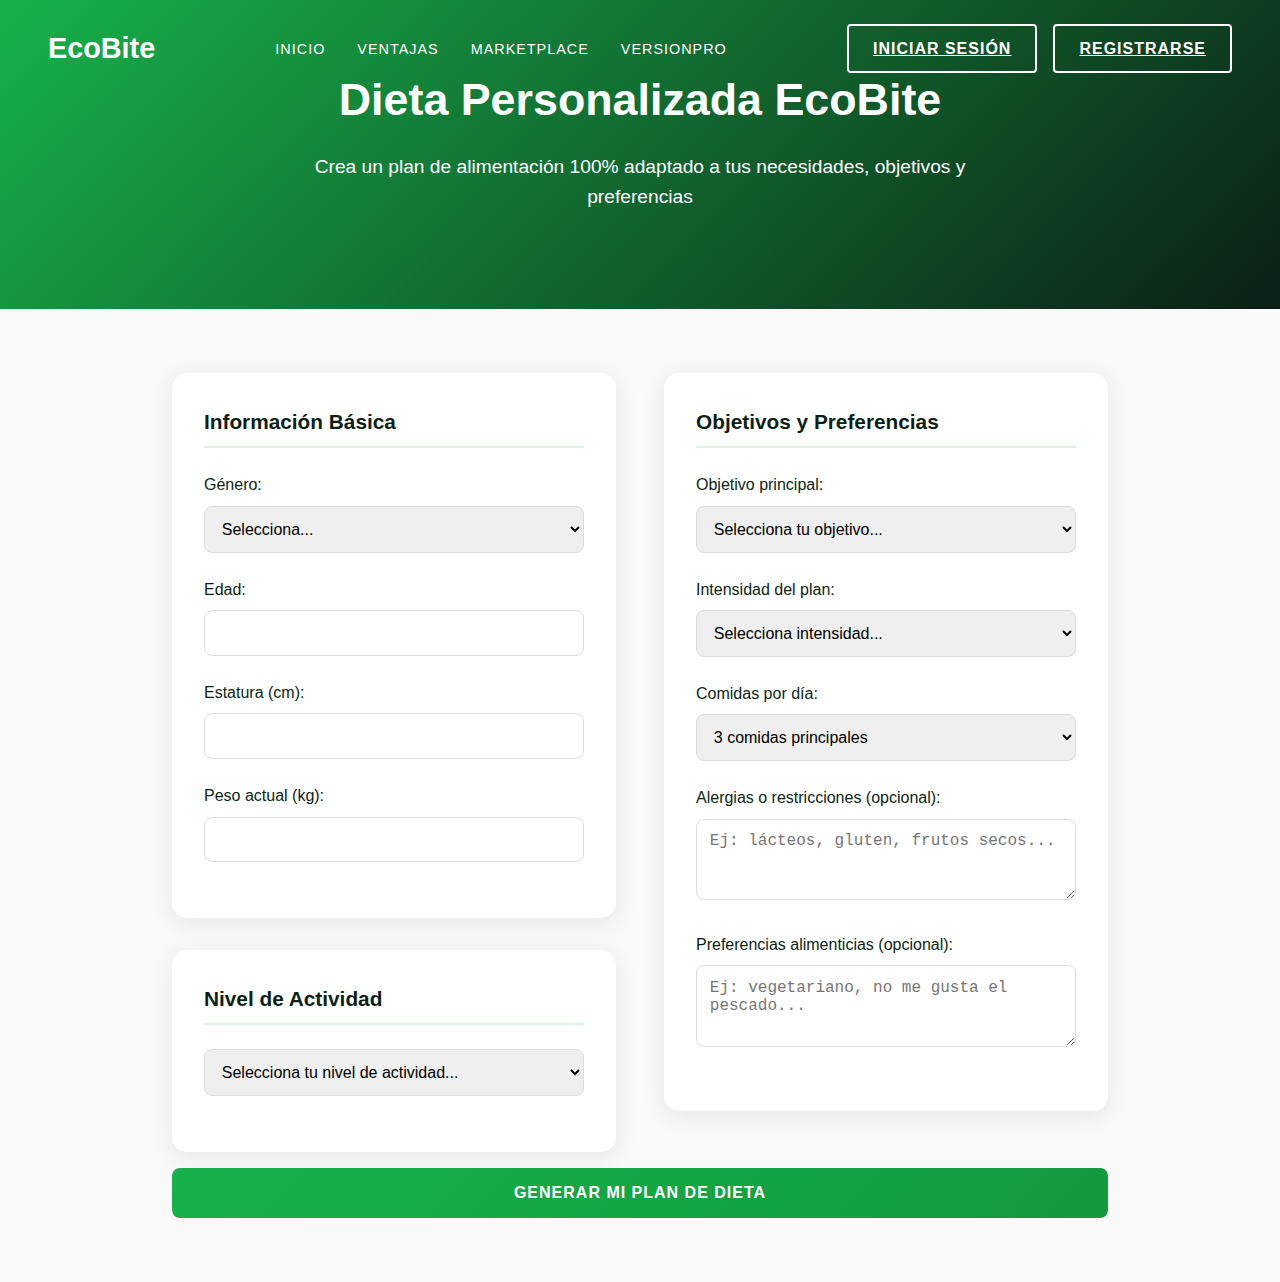
<file: dieta-personalizada.html>
<!DOCTYPE html>
<html lang="es">
<head>
  <meta charset="UTF-8" />
  <meta name="viewport" content="width=device-width, initial-scale=1.0" />
  <title>EcoBite - Simulador de Dieta Personalizada</title>
  <link rel="stylesheet" href="css/style.css" />
  <style>
    /* Estilos específicos para la página de dieta */
    .diet-hero {
      background: linear-gradient(135deg, #17b24b 0%, #0c1f15 100%);
      color: white;
      padding: 4rem 2rem;
      text-align: center;
    }
    
    .diet-hero h1 {
      font-size: 2.8rem;
      margin-bottom: 1rem;
    }
    
    .diet-hero p {
      font-size: 1.2rem;
      max-width: 700px;
      margin: 0 auto 2rem;
    }
    
    .diet-simulation {
      padding: 4rem 2rem;
      max-width: 1000px;
      margin: 0 auto;
    }
    
    .diet-form-container {
      display: flex;
      gap: 3rem;
      flex-wrap: wrap;
      justify-content: center;
    }
    
    .diet-form-section {
      flex: 1;
      min-width: 300px;
    }
    
    .diet-form {
      background: white;
      padding: 2rem;
      border-radius: 15px;
      box-shadow: 0 5px 25px rgba(0,0,0,0.08);
    }
    
    .form-section-title {
      font-size: 1.3rem;
      color: #0c1f15;
      margin-bottom: 1.5rem;
      padding-bottom: 0.5rem;
      border-bottom: 2px solid #e0f0e5;
    }
    
    .diet-form-group {
      margin-bottom: 1.5rem;
    }
    
    .diet-form-group label {
      display: block;
      margin-bottom: 0.5rem;
      font-weight: 500;
      color: #0c1f15;
    }
    
    .diet-form-group input,
    .diet-form-group select,
    .diet-form-group textarea {
      width: 100%;
      padding: 0.8rem;
      border: 1px solid #ddd;
      border-radius: 8px;
      font-size: 1rem;
      transition: all 0.3s;
    }
    
    .diet-form-group input:focus,
    .diet-form-group select:focus {
      border-color: #17b24b;
      outline: none;
      box-shadow: 0 0 0 3px rgba(23,178,75,0.2);
    }
    
    .diet-form-btn {
      background: linear-gradient(135deg, #17b24b 0%, #129a3d 100%);
      color: white;
      border: none;
      padding: 1rem 2rem;
      border-radius: 8px;
      font-size: 1rem;
      font-weight: 600;
      cursor: pointer;
      width: 100%;
      transition: all 0.3s;
      margin-top: 1rem;
      text-transform: uppercase;
      letter-spacing: 1px;
    }
    
    .diet-form-btn:hover {
      transform: translateY(-2px);
      box-shadow: 0 5px 15px rgba(23,178,75,0.3);
    }
    
    .diet-results {
      display: none;
      margin-top: 3rem;
      background: white;
      padding: 2rem;
      border-radius: 15px;
      box-shadow: 0 5px 25px rgba(0,0,0,0.08);
    }
    
    .diet-plan {
      margin-top: 2rem;
    }
    
    .diet-day {
      margin-bottom: 2rem;
      border-bottom: 1px solid #eee;
      padding-bottom: 1.5rem;
    }
    
    .diet-day:last-child {
      border-bottom: none;
    }
    
    .diet-day-title {
      font-size: 1.4rem;
      color: #17b24b;
      margin-bottom: 1rem;
    }
    
    .diet-meal {
      margin-bottom: 1.5rem;
    }
    
    .diet-meal-title {
      font-weight: 600;
      color: #0c1f15;
      margin-bottom: 0.5rem;
    }
    
    .diet-meal-items {
      list-style-type: none;
    }
    
    .diet-meal-items li {
      padding: 0.5rem 0;
      border-bottom: 1px dashed #eee;
    }
    
    .diet-summary {
      background: #f5faf7;
      padding: 1.5rem;
      border-radius: 10px;
      margin-bottom: 2rem;
    }
    
    .diet-summary h3 {
      margin-bottom: 1rem;
      color: #0c1f15;
    }
    
    .diet-summary-grid {
      display: grid;
      grid-template-columns: repeat(auto-fit, minmax(200px, 1fr));
      gap: 1.5rem;
    }
    
    .summary-item {
      text-align: center;
      padding: 1rem;
      background: white;
      border-radius: 8px;
      box-shadow: 0 3px 10px rgba(0,0,0,0.05);
    }
    
    .summary-item-value {
      font-size: 1.8rem;
      font-weight: 700;
      color: #17b24b;
      margin-bottom: 0.3rem;
    }
    
    .summary-item-label {
      font-size: 0.9rem;
      color: #666;
    }
    
    .print-btn {
      background: #0c1f15;
      color: white;
      border: none;
      padding: 0.8rem 2rem;
      border-radius: 8px;
      font-size: 1rem;
      cursor: pointer;
      transition: all 0.3s;
      margin-top: 2rem;
      display: inline-block;
    }
    
    .print-btn:hover {
      background: #1a2e22;
    }
    
    @media (max-width: 768px) {
      .diet-hero h1 {
        font-size: 2rem;
      }
      
      .diet-form-container {
        flex-direction: column;
      }
    }
  </style>
</head>
<body>
  <!-- Header Navigation -->
  <header class="navbar">
    <div class="logo">EcoBite</div>
    <nav>
      <ul>
        <li><a href="index.html">Inicio</a></li>
        <li><a href="index.html#power-health">Ventajas</a></li>
        <li><a href="index.html#collection">MarketPlace</a></li>
        <li><a href="#">VersionPro</a></li>
      </ul>
    </nav>
    <div class="auth-buttons">
      <a href="login.html" class="cta">Iniciar Sesión</a>
      <a href="register.html" class="cta secondary">Registrarse</a>
    </div>
  </header>

  <!-- Hero Section -->
  <section class="diet-hero">
    <h1>Dieta Personalizada EcoBite</h1>
    <p>Crea un plan de alimentación 100% adaptado a tus necesidades, objetivos y preferencias</p>
  </section>

  <!-- Simulation Section -->
  <section class="diet-simulation">
    <div class="diet-form-container">
      <div class="diet-form-section">
        <div class="diet-form">
          <h3 class="form-section-title">Información Básica</h3>
          <div class="diet-form-group">
            <label for="diet-gender">Género:</label>
            <select id="diet-gender" required>
              <option value="">Selecciona...</option>
              <option value="male">Masculino</option>
              <option value="female">Femenino</option>
            </select>
          </div>
          <div class="diet-form-group">
            <label for="diet-age">Edad:</label>
            <input type="number" id="diet-age" min="18" max="100" required>
          </div>
          <div class="diet-form-group">
            <label for="diet-height">Estatura (cm):</label>
            <input type="number" id="diet-height" min="140" max="220" required>
          </div>
          <div class="diet-form-group">
            <label for="diet-weight">Peso actual (kg):</label>
            <input type="number" id="diet-weight" min="40" max="200" required>
          </div>
        </div>
        
        <div class="diet-form" style="margin-top: 2rem;">
          <h3 class="form-section-title">Nivel de Actividad</h3>
          <div class="diet-form-group">
            <select id="diet-activity" required>
              <option value="">Selecciona tu nivel de actividad...</option>
              <option value="1.2">Sedentario (poco o ningún ejercicio)</option>
              <option value="1.375">Ligera (ejercicio ligero 1-3 días/semana)</option>
              <option value="1.55">Moderada (ejercicio moderado 3-5 días/semana)</option>
              <option value="1.725">Intensa (ejercicio intenso 6-7 días/semana)</option>
              <option value="1.9">Muy intensa (ejercicio muy intenso y trabajo físico)</option>
            </select>
          </div>
        </div>
      </div>
      
      <div class="diet-form-section">
        <div class="diet-form">
          <h3 class="form-section-title">Objetivos y Preferencias</h3>
          <div class="diet-form-group">
            <label for="diet-goal">Objetivo principal:</label>
            <select id="diet-goal" required>
              <option value="">Selecciona tu objetivo...</option>
              <option value="loss">Bajar de peso</option>
              <option value="maintain">Mantener peso</option>
              <option value="gain">Aumentar masa muscular</option>
            </select>
          </div>
          <div class="diet-form-group">
            <label for="diet-intensity">Intensidad del plan:</label>
            <select id="diet-intensity" required>
              <option value="">Selecciona intensidad...</option>
              <option value="light">Suave (cambios graduales)</option>
              <option value="moderate">Moderada (resultados en 2-3 meses)</option>
              <option value="intense">Intensa (resultados rápidos)</option>
            </select>
          </div>
          <div class="diet-form-group">
            <label for="diet-meals">Comidas por día:</label>
            <select id="diet-meals" required>
              <option value="3">3 comidas principales</option>
              <option value="5">5 comidas (3 principales + 2 snacks)</option>
              <option value="6">6 comidas (3 principales + 3 snacks)</option>
            </select>
          </div>
          <div class="diet-form-group">
            <label for="diet-allergies">Alergias o restricciones (opcional):</label>
            <textarea id="diet-allergies" rows="3" placeholder="Ej: lácteos, gluten, frutos secos..."></textarea>
          </div>
          <div class="diet-form-group">
            <label for="diet-preferences">Preferencias alimenticias (opcional):</label>
            <textarea id="diet-preferences" rows="3" placeholder="Ej: vegetariano, no me gusta el pescado..."></textarea>
          </div>
        </div>
      </div>
    </div>
    
    <button id="generate-diet-btn" class="diet-form-btn">Generar Mi Plan de Dieta</button>
    
    <div id="diet-results" class="diet-results">
      <h2>Tu Plan de Dieta Personalizado</h2>
      <p>Basado en tus objetivos y características físicas</p>
      
      <div class="diet-summary">
        <h3>Resumen Nutricional</h3>
        <div class="diet-summary-grid">
          <div class="summary-item">
            <div class="summary-item-value" id="summary-calories">2000</div>
            <div class="summary-item-label">Calorías/día</div>
          </div>
          <div class="summary-item">
            <div class="summary-item-value" id="summary-protein">150g</div>
            <div class="summary-item-label">Proteínas</div>
          </div>
          <div class="summary-item">
            <div class="summary-item-value" id="summary-carbs">250g</div>
            <div class="summary-item-label">Carbohidratos</div>
          </div>
          <div class="summary-item">
            <div class="summary-item-value" id="summary-fat">65g</div>
            <div class="summary-item-label">Grasas</div>
          </div>
        </div>
      </div>
      
      <div class="diet-plan" id="diet-plan-content">
        <!-- El plan de dieta se generará aquí -->
      </div>
      
      <button class="print-btn" onclick="window.print()">Imprimir o Guardar PDF</button>
    </div>
  </section>

  <script src="js/dieta-script.js"></script>
</body>
</html>
</file>
<file: css/style.css>
* {
  margin: 0;
  padding: 0;
  box-sizing: border-box;
}

body {
  font-family: 'Segoe UI', Helvetica, Arial, sans-serif;
  line-height: 1.6;
  color: #1d1d1d;
  background-color: #f9f9f9;
  overflow-x: hidden
}

/* Navbar */
.navbar {
  background-color: transparent;
  color: white;
  display: flex;
  justify-content: space-between;
  align-items: center;
  padding: 1.5rem 3rem;
  position: absolute;
  width: 100%;
  z-index: 10;
}

.navbar .logo {
  font-size: 1.8rem;
  font-weight: bold;
  color: white;
}

.navbar nav ul {
  display: flex;
  list-style: none;
  gap: 2rem;
}

.navbar nav ul li a {
  color: white;
  text-decoration: none;
  font-weight: 500;
  text-transform: uppercase;
  font-size: 0.9rem;
  letter-spacing: 1px;
}

.cta {
  background-color: transparent;
  color: white;
  border: 2px solid white;
  padding: 0.6rem 1.5rem;
  font-weight: bold;
  border-radius: 4px;
  cursor: pointer;
  text-transform: uppercase;
  letter-spacing: 1px;
  transition: all 0.3s ease;
}

.cta:hover {
  background-color: white;
  color: #0c1f15;
}

/* Hero Section */
.hero {
  height: 100vh;
  background: linear-gradient(135deg, #17b24b 0%, #0c1f15 100%);
  display: flex;
  align-items: center;
  justify-content: flex-start;
  text-align: left;
  padding: 0 6rem;
  color: white;
  position: relative;
  overflow: hidden;
  flex-wrap: wrap;
  justify-content: center
}

.hero::before {
  content: "";
  position: absolute;
  top: -50%;
  right: -50%;
  width: 100%;
  height: 100%;
  background: radial-gradient(circle, rgba(255,255,255,0.1) 0%, transparent 70%);
  transform: rotate(30deg);
}

.hero-buttons {
  display: flex;
  gap: 1rem;
  margin-top: 2rem;
}

.hero-btn.secondary {
  background: transparent;
  border: 2px solid white;
  color: white;
}

.hero-btn.secondary:hover {
  background: rgba(255,255,255,0.1);
}

.hero-decoration {
  position: absolute;
  right: 5%;
  bottom: 10%;
}

.hero-decoration .circle {
  width: 300px;
  height: 300px;
  border-radius: 50%;
  background: rgba(255,255,255,0.05);
  position: absolute;
}

.hero-decoration .circle:nth-child(2) {
  width: 200px;
  height: 200px;
  right: -50px;
  top: -50px;
}
.hero-content {
  max-width: 1200px;
  width: 100%;
}

.hero h1 {
  font-size: 5rem;
  line-height: 1;
  margin-bottom: 1rem;
  font-weight: 300;
  text-transform: uppercase;
}

.hero h1 span {
  font-weight: 700;
  color: #17b24b;
}

.hero p {
  font-size: 1.2rem;
  margin-bottom: 2.5rem;
  max-width: 500px;
  font-weight: 300;
}

.hero-btn {
  background: transparent;
  color: white;
  border: 2px solid white;
  padding: 0.8rem 2.5rem;
  font-size: 1rem;
  text-transform: uppercase;
  letter-spacing: 2px;
  cursor: pointer;
  transition: all 0.3s ease;
}

.hero-btn:hover {
  background: white;
  color: #0c1f15;
}


.hero {
  display: flex;
  align-items: center;
  justify-content: space-between;
  padding: 4rem 6rem;
  background: linear-gradient(135deg, #17b24b 0%, #0c1f15 100%);
  color: white;
  gap: 2rem;
  flex-wrap: wrap;
}

.hero-content {
  flex: 1 1 50%;
  min-width: 300px;
}

.hero-content h1 {
  font-size: 3rem;
  line-height: 1.2;
  margin-bottom: 1rem;
}

.hero-content h1 span {
  color: #17b24b;
  font-weight: bold;
}

.hero-content p {
  font-size: 1.2rem;
  max-width: 500px;
  margin-bottom: 2rem;
}

.hero-buttons {
  display: flex;
  gap: 1rem;
  flex-wrap: wrap;
}

.hero-btn {
  background: white;
  color: #0c1f15;
  border: none;
  padding: 0.75rem 1.5rem;
  font-weight: bold;
  border-radius: 5px;
  cursor: pointer;
  transition: background 0.3s ease;
}

.hero-btn.secondary {
  background: transparent;
  border: 2px solid white;
  color: white;
}

.hero-btn:hover {
  background: #ddd;
  color: #0c1f15;
}

.hero-image {
  flex: 1 1 40%;
  min-width: 280px;
  text-align: center;
}

.hero-image img {
  width: 80%;
  max-width: 350px;
  height: auto;
  border-radius: 12px;
  box-shadow: 0 0 15px rgba(0,0,0,0.2);
}

/* Responsive */
@media (max-width: 768px) {
  .hero {
    flex-direction: column;
    padding: 2rem;
    text-align: center;
  }

  .hero-content h1 {
    font-size: 2.2rem;
  }

  .hero-image {
    margin-top: 2rem;
  }
}
/* Power of Health Section */
.power-health {
  padding: 5rem 2rem;
  background-color: #fff;
  text-align: center;
}

.power-health .container {
  max-width: 1000px;
  margin: 0 auto;
}

.power-health h1 {
  font-size: 2.5rem;
  margin-bottom: 3rem;
  font-weight: 400;
  color: #0c1f15;
  line-height: 1.3;
}

.health-cards {
  display: flex;
  justify-content: space-between;
  gap: 2rem;
}

.health-card {
  text-align: left;
  max-width: 300px;
}

.health-card h2 {
  font-size: 1.5rem;
  margin-bottom: 1rem;
  color: #17b24b;
  font-weight: 600;
}

.health-card p {
  color: #555;
  line-height: 1.6;
  font-size: 1rem;
}

/* Benefits */
.benefits {
  padding: 5rem 2rem;
  text-align: center;
  background: #fff;
}

.benefits h2 {
  font-size: 2.2rem;
  margin-bottom: 2rem;
  font-weight: 300;
  text-transform: uppercase;
}

.product-row img {
  width: 80%;
  max-width: 600px;
  border-radius: 0.5rem;
}

.feature-icons {
  display: flex;
  justify-content: center;
  gap: 2rem;
  margin-top: 3rem;
  flex-wrap: wrap;
}

.feature {
  background-color: #17b24b;
  color: white;
  padding: 0.8rem 1.5rem;
  border-radius: 6px;
  font-weight: bold;
  text-transform: uppercase;
  font-size: 0.9rem;
  letter-spacing: 1px;
}

/* Ingredients */
.ingredients {
  background-color: #eafff1;
  padding: 5rem 2rem;
  text-align: center;
}

.ingredients h2 {
  margin-bottom: 3rem;
  font-size: 2.2rem;
  font-weight: 300;
  text-transform: uppercase;
}

.grid {
  display: grid;
  grid-template-columns: repeat(auto-fit, minmax(180px, 1fr));
  gap: 1.5rem;
  max-width: 900px;
  margin: 0 auto;
}

.grid .item {
  background: white;
  border: 1px solid #e0e0e0;
  padding: 1.5rem;
  border-radius: 5px;
  font-weight: 500;
  transition: transform 0.3s ease;
}

.grid .item:hover {
  transform: translateY(-5px);
  box-shadow: 0 5px 15px rgba(0,0,0,0.1);
}

/* Supplement Collection */
.collection {
  background-color: #fef7fb;
  padding: 5rem 2rem;
  text-align: center;
}

.collection-header h2 {
  font-size: 2.2rem;
  margin-bottom: 1rem;
  font-weight: 300;
  text-transform: uppercase;
}

.collection-header p {
  color: #6b6b6b;
  margin-bottom: 3rem;
  font-size: 1.1rem;
}

.product-cards {
  display: flex;
  justify-content: center;
  gap: 2.5rem;
  flex-wrap: wrap;
}

.card {
  background: white;
  border-radius: 1rem;
  box-shadow: 0 5px 20px rgba(0, 0, 0, 0.08);
  padding: 1.5rem;
  width: 280px;
  text-align: left;
  position: relative;
  transition: transform 0.3s ease;
}

.card:hover {
  transform: translateY(-10px);
}

.card img {
  width: 100%;
  border-radius: 0.5rem;
  margin-bottom: 1.5rem;
}

.card h3 {
  font-size: 1.2rem;
  margin-bottom: 0.5rem;
  font-weight: 500;
}

.card .price {
  font-weight: bold;
  color: #000;
  font-size: 1.1rem;
}

.card .old-price {
  text-decoration: line-through;
  color: #999;
  font-size: 0.9rem;
  margin-left: 0.5rem;
}

.buy-btn {
  position: absolute;
  bottom: 1.5rem;
  right: 1.5rem;
  background: #8c46ff;
  color: white;
  border: none;
  border-radius: 50%;
  width: 40px;
  height: 40px;
  font-size: 1.2rem;
  cursor: pointer;
  transition: all 0.3s ease;
}

.buy-btn:hover {
  background: #6e2fd9;
}

/* Footer */
.footer {
  background-color: #0c1f15;
  color: white;
  text-align: center;
  padding: 5rem 2rem 2rem;
}

.footer h2 {
  font-size: 2.2rem;
  margin-bottom: 1.5rem;
  font-weight: 300;
  text-transform: uppercase;
}

.footer p {
  margin-bottom: 2.5rem;
  font-size: 1.1rem;
  max-width: 600px;
  margin-left: auto;
  margin-right: auto;
}

.get-started {
  background-color: #17b24b;
  color: white;
  border: none;
  padding: 1rem 2.5rem;
  border-radius: 5px;
  font-size: 1rem;
  cursor: pointer;
  text-transform: uppercase;
  letter-spacing: 1px;
  transition: all 0.3s ease;
}

.get-started:hover {
  background-color: #129a3d;
}

.footer-bottom {
  margin-top: 3rem;
  font-size: 0.9rem;
  color: #ccc;
}

/* Responsive */
@media (max-width: 768px) {
  .navbar {
    padding: 1rem;
  }
  
  .hero {
    padding: 0 2rem;
    text-align: center;
    justify-content: center;
  }
  
  .hero h1 {
    font-size: 3rem;
  }
  
  .hero p {
    margin-left: auto;
    margin-right: auto;
  }
  
  .health-cards {
    flex-direction: column;
    align-items: center;
  }
  
  .health-card {
    max-width: 100%;
    margin-bottom: 2rem;
    text-align: center;
  }
  
  .power-health h1 {
    font-size: 2rem;
  }
  
  .feature-icons {
    flex-direction: column;
    align-items: center;
    gap: 1rem;
  }
}

/* Animaciones */
@keyframes fadeIn {
  from { opacity: 0; transform: translateY(20px); }
  to { opacity: 1; transform: translateY(0); }
}

.hero-content, .health-cards, .product-row, .grid, .product-cards {
  animation: fadeIn 1s ease-out forwards;
}

/* Efecto hover para tarjetas de productos */
.card {
  transition: all 0.3s ease;
}

.card:hover {
  box-shadow: 0 10px 30px rgba(0, 0, 0, 0.2);
}

/* Botón flotante */
.floating-btn {
  position: fixed;
  bottom: 2rem;
  right: 2rem;
  background-color: #17b24b;
  color: white;
  width: 60px;
  height: 60px;
  border-radius: 50%;
  display: flex;
  align-items: center;
  justify-content: center;
  font-size: 1.5rem;
  cursor: pointer;
  box-shadow: 0 4px 10px rgba(0, 0, 0, 0.2);
  z-index: 100;
  transition: all 0.3s ease;
}

.floating-btn:hover {
  transform: scale(1.1);
  background-color: #129a3d;
}

.contact {
  background-color: #f9f9f9;
  padding: 5rem 2rem;
  text-align: center;
}

.contact h2 {
  font-size: 2.2rem;
  margin-bottom: 2rem;
}

#contact-form {
  max-width: 500px;
  margin: 0 auto;
  display: flex;
  flex-direction: column;
  gap: 1rem;
}

#contact-form input,
#contact-form textarea {
  padding: 0.8rem;
  border: 1px solid #ddd;
  border-radius: 4px;
  font-size: 1rem;
}

#contact-form textarea {
  height: 150px;
  resize: vertical;
}

/* Sección de Autenticación */
.auth-section {
  display: flex;
  justify-content: center;
  align-items: center;
  min-height: 80vh;
  padding: 2rem;
  background-color: #f9f9f9;
}

.auth-container {
  background: white;
  padding: 2.5rem;
  border-radius: 10px;
  box-shadow: 0 5px 20px rgba(0, 0, 0, 0.1);
  width: 100%;
  max-width: 450px;
  text-align: center;
}

.auth-container h2 {
  margin-bottom: 1.5rem;
  color: #0c1f15;
  font-size: 2rem;
}

.auth-container input {
  width: 100%;
  padding: 0.8rem;
  margin-bottom: 1rem;
  border: 1px solid #ddd;
  border-radius: 5px;
  font-size: 1rem;
}

.auth-btn {
  background-color: #17b24b;
  color: white;
  border: none;
  padding: 0.8rem 2rem;
  border-radius: 5px;
  cursor: pointer;
  font-size: 1rem;
  width: 100%;
  transition: background-color 0.3s;
}

.auth-btn:hover {
  background-color: #129a3d;
}

.auth-text {
  margin-top: 1.5rem;
  color: #555;
}

.auth-text a {
  color: #17b24b;
  text-decoration: none;
  font-weight: 500;
}

/* Botones de Auth en Navbar */
.auth-buttons {
  display: flex;
  gap: 1rem;
}

.cta.secondary {
  background-color: transparent;
  color: white;
  border: 2px solid white;
}

.cta.secondary:hover {
  background-color: white;
  color: #0c1f15;
}
/* Estilos Generales para Login y Register */
/* Estilos para el tema oscuro */
.auth-section {
  display: flex;
  justify-content: center;
  align-items: center;
  min-height: 100vh;
  background-color: #121f17;
  background-image: url('assets/hojas-textura-dark.png'); /* Textura de hojas en modo oscuro */
  background-size: 30%;
  background-blend-mode: overlay;
  padding: 2rem;
}

.auth-container {
  background: #1a2e22;
  padding: 3rem;
  border-radius: 15px;
  box-shadow: 0 10px 30px rgba(0, 0, 0, 0.5);
  width: 100%;
  max-width: 450px;
  text-align: center;
  border: 1px solid rgba(46, 139, 87, 0.3);
}

.auth-container h2 {
  margin-bottom: 2rem;
  color: #e0f0e5;
  font-size: 2.2rem;
  font-weight: 600;
  position: relative;
}

.auth-container h2::after {
  content: "";
  display: block;
  width: 60px;
  height: 3px;
  background: #2e8b57;
  margin: 0.5rem auto 0;
}

.auth-container input {
  width: 100%;
  padding: 1rem;
  margin-bottom: 1.2rem;
  border: 1px solid #2a3e32;
  border-radius: 8px;
  font-size: 1rem;
  transition: all 0.3s;
  background-color: #121f17;
  color: #e0f0e5;
}

.auth-container input:focus {
  border-color: #2e8b57;
  outline: none;
  box-shadow: 0 0 0 3px rgba(46, 139, 87, 0.3);
}

.auth-container input::placeholder {
  color: #5a7c6c;
}

.auth-btn {
  background-color: #2e8b57;
  color: white;
  border: none;
  padding: 1rem 2rem;
  border-radius: 8px;
  cursor: pointer;
  font-size: 1rem;
  width: 100%;
  transition: all 0.3s;
  font-weight: 500;
  text-transform: uppercase;
  letter-spacing: 1px;
}

.auth-btn:hover {
  background-color: #3cb371;
  transform: translateY(-2px);
}

.auth-text {
  margin-top: 1.5rem;
  color: #5a7c6c;
}

.auth-text a {
  color: #3cb371;
  text-decoration: none;
  font-weight: 600;
  transition: all 0.3s;
}

.auth-text a:hover {
  color: #2e8b57;
  text-decoration: underline;
}

/* Decoración orgánica (opcional) */
.auth-container::before {
  content: "🌿";
  position: absolute;
  top: -15px;
  left: -15px;
  font-size: 1.5rem;
  opacity: 0.5;
  filter: brightness(0.8);
}

.auth-btn {
  box-shadow: 0 0 10px rgba(46, 139, 87, 0.5);
}
@keyframes pulse {
  0% { opacity: 0.8; }
  50% { opacity: 1; }
  100% { opacity: 0.8; }
}
.auth-btn:hover {
  animation: pulse 1.5s infinite;
}


/* Sección de Simulación Nutricional */
.simulation {
  padding: 5rem 2rem;
  text-align: center;
  background-color: #f0f7f4;
}

.simulation h2 {
  font-size: 2.2rem;
  margin-bottom: 1rem;
  font-weight: 300;
  text-transform: uppercase;
  color: #0c1f15;
}

.simulation p {
  color: #6b6b6b;
  margin-bottom: 3rem;
  font-size: 1.1rem;
}

.simulation-container {
  max-width: 800px;
  margin: 0 auto;
  display: flex;
  flex-wrap: wrap;
  gap: 2rem;
  justify-content: center;
}

#nutrition-form {
  background: white;
  padding: 2rem;
  border-radius: 10px;
  box-shadow: 0 5px 15px rgba(0,0,0,0.1);
  width: 100%;
  max-width: 400px;
  text-align: left;
}

.form-group {
  margin-bottom: 1.5rem;
}

.form-group label {
  display: block;
  margin-bottom: 0.5rem;
  font-weight: 500;
  color: #0c1f15;
}

.form-group input,
.form-group select {
  width: 100%;
  padding: 0.8rem;
  border: 1px solid #ddd;
  border-radius: 5px;
  font-size: 1rem;
}

.simulation-btn {
  background-color: #17b24b;
  color: white;
  border: none;
  padding: 1rem 2rem;
  border-radius: 5px;
  font-size: 1rem;
  cursor: pointer;
  width: 100%;
  transition: all 0.3s;
  margin-top: 1rem;
}

.simulation-btn:hover {
  background-color: #129a3d;
}

.results-container {
  background: white;
  padding: 2rem;
  border-radius: 10px;
  box-shadow: 0 5px 15px rgba(0,0,0,0.1);
  width: 100%;
  max-width: 400px;
  text-align: left;
}

.result-item {
  margin-bottom: 1.5rem;
  padding-bottom: 1.5rem;
  border-bottom: 1px solid #eee;
}

.result-label {
  font-weight: 500;
  color: #0c1f15;
  display: block;
  margin-bottom: 0.3rem;
}

.result-value {
  font-weight: bold;
  color: #17b24b;
  font-size: 1.1rem;
}

.result-category {
  display: inline-block;
  margin-left: 0.5rem;
  font-size: 0.9rem;
  padding: 0.2rem 0.5rem;
  border-radius: 3px;
}

.food-recommendations {
  width: 100%;
  margin-top: 3rem;
}

.food-cards {
  display: flex;
  flex-wrap: wrap;
  justify-content: center;
  gap: 2rem;
  margin-top: 2rem;
}

.food-card {
  background: white;
  border-radius: 10px;
  box-shadow: 0 5px 15px rgba(0,0,0,0.1);
  width: 280px;
  overflow: hidden;
  transition: all 0.3s ease;
  border: 1px solid #e0e0e0;
  
}

.food-card img {
  background-color: #f5f5f5;
  object-fit: cover;
}

.food-card:hover {
  transform: translateY(-5px);
  box-shadow: 0 10px 20px rgba(0,0,0,0.1);
}

.food-card img {
  width: 100%;
  height: 180px;
  object-fit: cover;
}

.food-card-content {
  padding: 1.5rem;
}

.food-card h4 {
  font-size: 1.2rem;
  margin-bottom: 0.5rem;
  color: #0c1f15;
}

.food-card .calories {
  display: inline-block;
  background: #e8f5e9;
  color: #17b24b;
  padding: 0.2rem 0.8rem;
  border-radius: 20px;
  font-size: 0.8rem;
  margin-bottom: 1rem;
}

.food-card p {
  color: #555;
  font-size: 0.9rem;
  margin-bottom: 1rem;
}

.food-card .recipe-btn {
  background: #17b24b;
  color: white;
  border: none;
  padding: 0.5rem 1rem;
  border-radius: 5px;
  font-size: 0.9rem;
  cursor: pointer;
  transition: all 0.3s;
}

.food-card .recipe-btn:hover {
  background: #129a3d;
}

@media (max-width: 768px) {
  .simulation-container {
    flex-direction: column;
    align-items: center;
  }
  
  #nutrition-form,
  .results-container {
    max-width: 100%;
  }
}

/* Comparison Section */
.comparison {
  padding: 5rem 2rem;
  background: linear-gradient(135deg, #f5f7fa 0%, #e4f0f5 100%);
  text-align: center;
}

.comparison .container {
  max-width: 1200px;
  margin: 0 auto;
}

.comparison h2 {
  font-size: 2.5rem;
  margin-bottom: 1rem;
  color: #0c1f15;
  font-weight: 600;
}

.comparison .subtitle {
  color: #555;
  font-size: 1.1rem;
  margin-bottom: 3rem;
  max-width: 700px;
  margin-left: auto;
  margin-right: auto;
}

.plans {
  display: flex;
  justify-content: center;
  gap: 2rem;
  margin-top: 3rem;
  flex-wrap: wrap;
}

.plan {
  background: white;
  border-radius: 15px;
  box-shadow: 0 5px 30px rgba(0, 0, 0, 0.1);
  padding: 2.5rem;
  width: 100%;
  max-width: 400px;
  position: relative;
  transition: all 0.3s ease;
}

.plan.featured {
  border: 2px solid #17b24b;
  transform: scale(1.03);
}

.plan-header {
  padding-bottom: 1.5rem;
  border-bottom: 1px solid #eee;
  margin-bottom: 1.5rem;
}

.plan-header h3 {
  font-size: 1.8rem;
  margin-bottom: 0.5rem;
  color: #0c1f15;
}

.plan-header .price {
  font-size: 2.5rem;
  font-weight: 700;
  margin: 1rem 0;
  color: #17b24b;
}

.plan-header .price span {
  font-size: 1rem;
  font-weight: normal;
  color: #777;
}

.plan-header p {
  color: #666;
  font-size: 0.9rem;
}

.features {
  text-align: left;
  margin: 2rem 0;
  padding: 0;
  list-style: none;
}

.features li {
  padding: 0.7rem 0;
  border-bottom: 1px dashed #eee;
  color: #555;
}

.features li:last-child {
  border-bottom: none;
}

.features li:before {
  content: " ";
  display: inline-block;
  width: 20px;
}

.features li:contains("✔") {
  color: #17b24b;
}

.features li:contains("✖") {
  color: #ff6b6b;
  opacity: 0.7;
}

.plan-btn {
  width: 100%;
  padding: 1rem;
  border: none;
  border-radius: 8px;
  font-size: 1rem;
  font-weight: 600;
  cursor: pointer;
  transition: all 0.3s ease;
  margin-top: 1rem;
}

.free-btn {
  background: #e0e0e0;
  color: #555;
}

.free-btn:hover {
  background: #d0d0d0;
}

.pro-btn {
  background: #17b24b;
  color: white;
  box-shadow: 0 5px 15px rgba(23, 178, 75, 0.3);
}

.pro-btn:hover {
  background: #129a3d;
  transform: translateY(-2px);
}

.badge {
  position: absolute;
  top: -15px;
  right: 20px;
  background: #ff6b6b;
  color: white;
  padding: 0.5rem 1.5rem;
  border-radius: 30px;
  font-size: 0.8rem;
  font-weight: bold;
  box-shadow: 0 3px 10px rgba(255, 107, 107, 0.3);
}

.note {
  margin-top: 2rem;
  font-size: 0.9rem;
  color: #666;
  font-style: italic;
}

/* Responsive */
@media (max-width: 768px) {
  .plans {
    flex-direction: column;
    align-items: center;
  }
  
  .plan {
    max-width: 100%;
  }
  
  .plan.featured {
    transform: none;
  }
}

/* Estilos para el modal de recetas */
.recipe-modal {
  position: fixed;
  top: 0;
  left: 0;
  width: 100%;
  height: 100%;
  background-color: rgba(0, 0, 0, 0.7);
  display: flex;
  justify-content: center;
  align-items: center;
  z-index: 1000;
}

.recipe-modal .modal-content {
  background: white;
  padding: 2rem;
  border-radius: 10px;
  max-width: 500px;
  width: 90%;
  max-height: 80vh;
  overflow-y: auto;
  position: relative;
}

.recipe-modal h3 {
  color: #17b24b;
  margin-bottom: 1.5rem;
  font-size: 1.5rem;
}

.recipe-modal .recipe-steps p {
  margin-bottom: 1rem;
  line-height: 1.6;
}

.close-modal {
  position: absolute;
  top: 1rem;
  right: 1rem;
  font-size: 1.5rem;
  cursor: pointer;
  color: #555;
  transition: color 0.3s;
}

.close-modal:hover {
  color: #ff6b6b;
}


/* Estilos para las recomendaciones de comida */
.food-recommendations {
  width: 100%;
  margin-top: 3rem;
  display: none;
  opacity: 0;
  transition: opacity 0.3s ease;
}

.food-cards {
  display: grid;
  grid-template-columns: repeat(auto-fill, minmax(280px, 1fr));
  gap: 2rem;
  margin-top: 2rem;
}

.food-card {
  background: white;
  border-radius: 10px;
  box-shadow: 0 5px 15px rgba(0,0,0,0.1);
  overflow: hidden;
  transition: transform 0.3s ease;
  border: 1px solid #e0e0e0;
}

.food-card:hover {
  transform: translateY(-5px);
  box-shadow: 0 10px 20px rgba(0,0,0,0.15);
}

.food-image-container {
  position: relative;
  height: 180px;
  overflow: hidden;
}

.food-image {
  width: 100%;
  height: 100%;
  object-fit: cover;
  transition: transform 0.5s ease;
}

.food-card:hover .food-image {
  transform: scale(1.05);
}

.calories-badge {
  position: absolute;
  top: 10px;
  right: 10px;
  background: rgba(23, 178, 75, 0.9);
  color: white;
  padding: 0.3rem 0.8rem;
  border-radius: 20px;
  font-size: 0.8rem;
  font-weight: bold;
}

.food-card-content {
  padding: 1.5rem;
}

.food-card-content h4 {
  font-size: 1.2rem;
  margin-bottom: 0.5rem;
  color: #0c1f15;
}

.food-card-content p {
  color: #555;
  font-size: 0.9rem;
  margin-bottom: 1.5rem;
  line-height: 1.5;
}

.recipe-btn {
  background: #17b24b;
  color: white;
  border: none;
  padding: 0.6rem 1.2rem;
  border-radius: 5px;
  font-size: 0.9rem;
  cursor: pointer;
  transition: all 0.3s;
  width: 100%;
}

.recipe-btn:hover {
  background: #129a3d;
}

/* Estilos para el modal de recetas */
.recipe-modal {
  position: fixed;
  top: 0;
  left: 0;
  width: 100%;
  height: 100%;
  background-color: rgba(0, 0, 0, 0.7);
  display: flex;
  justify-content: center;
  align-items: center;
  z-index: 1000;
  opacity: 0;
  transition: opacity 0.3s ease;
}

.recipe-modal .modal-content {
  background: white;
  padding: 2rem;
  border-radius: 10px;
  max-width: 500px;
  width: 90%;
  max-height: 80vh;
  overflow-y: auto;
  position: relative;
  transform: translateY(20px);
  transition: transform 0.3s ease;
}

.recipe-modal h3 {
  color: #17b24b;
  margin-bottom: 1.5rem;
}

.recipe-steps p {
  margin-bottom: 1rem;
  line-height: 1.6;
}

.close-modal {
  position: absolute;
  top: 1rem;
  right: 1rem;
  font-size: 1.5rem;
  cursor: pointer;
  color: #555;
  transition: color 0.3s;
}

.close-modal:hover {
  color: #ff6b6b;
}

/* Cuando el modal está visible */
.recipe-modal.active {
  opacity: 1;
}

.recipe-modal.active .modal-content {
  transform: translateY(0);
}






/* Sección de Dieta Personalizada */
.personalized-diet {
  padding: 5rem 2rem;
  background-color: #fff;
  text-align: center;
  position: relative;
  overflow: hidden;
}

.personalized-diet::before {
  content: "";
  position: absolute;
  top: 0;
  left: 0;
  width: 100%;
  height: 100%;
  background: url('assets/leaf-pattern.png') repeat;
  opacity: 0.03;
  z-index: 0;
}

.personalized-diet .container {
  position: relative;
  z-index: 1;
  max-width: 1200px;
  margin: 0 auto;
}

.personalized-diet h2 {
  font-size: 2.5rem;
  margin-bottom: 1rem;
  color: #0c1f15;
  font-weight: 600;
}

.personalized-diet .subtitle {
  color: #6b6b6b;
  font-size: 1.1rem;
  margin-bottom: 3rem;
  max-width: 700px;
  margin-left: auto;
  margin-right: auto;
}

.diet-steps {
  display: flex;
  justify-content: center;
  gap: 2rem;
  margin: 3rem 0;
  flex-wrap: wrap;
}

.step {
  background: #f5faf7;
  border-radius: 15px;
  padding: 2rem;
  width: 100%;
  max-width: 300px;
  position: relative;
  border: 1px solid #e0f0e5;
  transition: all 0.3s ease;
}

.step:hover {
  transform: translateY(-5px);
  box-shadow: 0 10px 30px rgba(0, 0, 0, 0.1);
}

.step-number {
  width: 50px;
  height: 50px;
  background: #17b24b;
  color: white;
  border-radius: 50%;
  display: flex;
  align-items: center;
  justify-content: center;
  font-size: 1.5rem;
  font-weight: bold;
  margin: 0 auto 1.5rem;
}

.step h3 {
  font-size: 1.3rem;
  margin-bottom: 1rem;
  color: #0c1f15;
}

.step p {
  color: #555;
  font-size: 0.95rem;
  line-height: 1.6;
}

.diet-features {
  display: flex;
  justify-content: center;
  gap: 2rem;
  margin: 4rem 0;
  flex-wrap: wrap;
}

.feature-box {
  background: white;
  border-radius: 10px;
  padding: 1.5rem;
  width: 100%;
  max-width: 250px;
  box-shadow: 0 5px 15px rgba(0, 0, 0, 0.05);
  border: 1px solid #e8f5e9;
}

.feature-icon {
  font-size: 2rem;
  margin-bottom: 1rem;
}

.feature-box h4 {
  font-size: 1.1rem;
  margin-bottom: 0.8rem;
  color: #17b24b;
}

.feature-box p {
  color: #666;
  font-size: 0.9rem;
}

.cta-container {
  margin-top: 3rem;
}

.diet-cta-btn {
  background: #17b24b;
  color: white;
  border: none;
  padding: 1rem 3rem;
  border-radius: 50px;
  font-size: 1.1rem;
  font-weight: 600;
  cursor: pointer;
  transition: all 0.3s ease;
  display: inline-block;
  text-decoration: none;
  box-shadow: 0 5px 15px rgba(23, 178, 75, 0.3);
}

.diet-cta-btn:hover {
  background: #129a3d;
  transform: translateY(-3px);
  box-shadow: 0 8px 20px rgba(23, 178, 75, 0.4);
}

.small-text {
  margin-top: 1rem;
  color: #888;
  font-size: 0.8rem;
}

/* Mejoras para la sección de simulación */
.simulation {
  background: linear-gradient(135deg, #f0faf4 0%, #e0f5e8 100%);
}

.simulation h2 {
  color: #0c1f15;
  font-weight: 600;
}

.simulation p {
  color: #555;
}

#nutrition-form {
  background: white;
  border: 1px solid #d0e8d8;
}

.simulation-btn {
  background: linear-gradient(135deg, #17b24b 0%, #2e8b57 100%);
  font-weight: 600;
  letter-spacing: 1px;
}

.results-container {
  background: white;
  border: 1px solid #d0e8d8;
}

.result-value {
  color: #17b24b;
}

.food-card {
  border: 1px solid #e0f0e5;
}

.food-card:hover {
  border-color: #17b24b;
}

/* Responsive */
@media (max-width: 768px) {
  .diet-steps, .diet-features {
    flex-direction: column;
    align-items: center;
  }
  
  .step, .feature-box {
    max-width: 100%;
  }
  
  .personalized-diet h2 {
    font-size: 2rem;
  }
}


/* 8 locos */


/* 8 Razones para Elegir EcoBite */
.eight-reasons {
  padding: 5rem 2rem;
  background-color: #f5fbf8;
  text-align: center;
}

.eight-reasons .container {
  max-width: 1200px;
  margin: 0 auto;
}

.eight-reasons h2 {
  font-size: 2.5rem;
  margin-bottom: 1rem;
  color: #0c1f15;
  font-weight: 600;
}

.eight-reasons .subtitle {
  color: #555;
  font-size: 1.1rem;
  margin-bottom: 3rem;
  max-width: 700px;
  margin-left: auto;
  margin-right: auto;
}

.reasons-grid {
  display: grid;
  grid-template-columns: repeat(auto-fit, minmax(250px, 1fr));
  gap: 2rem;
  margin-top: 3rem;
}

.reason-card {
  background: white;
  border-radius: 12px;
  padding: 2rem 1.5rem;
  box-shadow: 0 5px 15px rgba(0, 0, 0, 0.05);
  transition: all 0.3s ease;
  text-align: center;
}

.reason-card:hover {
  transform: translateY(-5px);
  box-shadow: 0 10px 25px rgba(0, 0, 0, 0.1);
}

.reason-icon {
  font-size: 2.5rem;
  margin-bottom: 1rem;
  color: #17b24b;
}

.reason-card h3 {
  font-size: 1.3rem;
  margin-bottom: 1rem;
  color: #0c1f15;
}

.reason-card p {
  color: #666;
  font-size: 0.95rem;
  line-height: 1.6;
}

/* Responsive */
@media (max-width: 768px) {
  .reasons-grid {
    grid-template-columns: repeat(auto-fit, minmax(200px, 1fr));
    gap: 1.5rem;
  }
  
  .reason-card {
    padding: 1.5rem 1rem;
  }
  
  .eight-reasons h2 {
    font-size: 2rem;
  }
}







/*ingredient seccion*/

/* Improved Ingredients Section */
.ingredients-dark {
  padding: 5rem 2rem;
  background: linear-gradient(135deg, #0c1f15 0%, #123a26 100%);
  text-align: center;
  color: white;
  position: relative;
  overflow: hidden;
}

.ingredients-dark::before {
  content: "";
  position: absolute;
  top: 0;
  left: 0;
  width: 100%;
  height: 100%;
  background-image: url('data:image/svg+xml;utf8,<svg xmlns="http://www.w3.org/2000/svg" width="100" height="100" viewBox="0 0 100 100"><path fill="rgba(23, 178, 75, 0.05)" d="M30,50 Q50,30 70,50 Q50,70 30,50 Z"/></svg>');
  background-size: 80px;
  opacity: 0.3;
}

.ingredients-dark h2 {
  font-size: 2.5rem;
  margin-bottom: 1rem;
  font-weight: 600;
  letter-spacing: 1px;
  position: relative;
  display: inline-block;
}

.ingredients-dark h2::after {
  content: "";
  position: absolute;
  bottom: -10px;
  left: 50%;
  transform: translateX(-50%);
  width: 80px;
  height: 3px;
  background: #17b24b;
}

.ingredients-dark .subtitle {
  font-size: 1.2rem;
  margin-bottom: 3rem;
  color: rgba(255, 255, 255, 0.8);
  max-width: 700px;
  margin-left: auto;
  margin-right: auto;
}

.features-grid {
  display: grid;
  grid-template-columns: repeat(auto-fit, minmax(250px, 1fr));
  gap: 2rem;
  max-width: 1200px;
  margin: 0 auto;
}

.feature-card {
  background: rgba(255, 255, 255, 0.05);
  border: 1px solid rgba(23, 178, 75, 0.2);
  border-radius: 12px;
  padding: 2rem 1.5rem;
  transition: all 0.4s ease;
  backdrop-filter: blur(5px);
  position: relative;
  overflow: hidden;
}

.feature-card::before {
  content: "";
  position: absolute;
  top: 0;
  left: 0;
  width: 100%;
  height: 100%;
  background: linear-gradient(135deg, rgba(23, 178, 75, 0.1) 0%, transparent 100%);
  z-index: -1;
}

.feature-card:hover {
  transform: translateY(-8px);
  box-shadow: 0 10px 30px rgba(23, 178, 75, 0.2);
  border-color: rgba(23, 178, 75, 0.4);
  background: rgba(255, 255, 255, 0.08);
}

.feature-icon {
  font-size: 2.5rem;
  margin-bottom: 1.2rem;
  display: inline-block;
  transition: transform 0.3s ease;
}

.feature-card:hover .feature-icon {
  transform: scale(1.2) rotate(5deg);
}

.feature-card h3 {
  font-size: 1.3rem;
  margin-bottom: 1rem;
  color: #fff;
  font-weight: 600;
}

.feature-card p {
  color: rgba(255, 255, 255, 0.7);
  font-size: 0.95rem;
  line-height: 1.6;
}

/* Responsive */
@media (max-width: 768px) {
  .ingredients-dark h2 {
    font-size: 2rem;
  }
  
  .features-grid {
    grid-template-columns: 1fr 1fr;
  }
}

@media (max-width: 480px) {
  .features-grid {
    grid-template-columns: 1fr;
  }
  
  .ingredients-dark {
    padding: 3rem 1rem;
  }
}



/*simular dieta*/


/* Improved Personalized Diet Section - Dark Theme */
.personalized-diet-dark {
  padding: 5rem 2rem;
  background: linear-gradient(135deg, #1a2e22 0%, #223d2f 100%);
  text-align: center;
  color: white;
  position: relative;
  overflow: hidden;
}

.personalized-diet-dark h2 {
  font-size: 2.5rem;
  margin-bottom: 1rem;
  font-weight: 600;
  color: #e0f0e5;
}

.personalized-diet-dark .subtitle {
  color: rgba(255, 255, 255, 0.8);
  font-size: 1.2rem;
  margin-bottom: 3rem;
  max-width: 700px;
  margin-left: auto;
  margin-right: auto;
}

.diet-steps {
  display: flex;
  justify-content: center;
  gap: 2rem;
  margin-bottom: 4rem;
  flex-wrap: wrap;
}

.step-card {
  background: rgba(255, 255, 255, 0.05);
  border: 1px solid rgba(23, 178, 75, 0.2);
  border-radius: 12px;
  padding: 2rem 1.5rem;
  width: 100%;
  max-width: 300px;
  transition: all 0.3s ease;
  position: relative;
  overflow: hidden;
}

.step-card::before {
  content: "";
  position: absolute;
  top: 0;
  left: 0;
  width: 100%;
  height: 100%;
  background: linear-gradient(135deg, rgba(23, 178, 75, 0.1) 0%, transparent 100%);
  z-index: -1;
}

.step-card:hover {
  transform: translateY(-5px);
  box-shadow: 0 10px 25px rgba(23, 178, 75, 0.2);
  border-color: rgba(23, 178, 75, 0.4);
}

.step-number {
  width: 50px;
  height: 50px;
  background: #17b24b;
  color: white;
  border-radius: 50%;
  display: flex;
  align-items: center;
  justify-content: center;
  font-size: 1.5rem;
  font-weight: bold;
  margin: 0 auto 1.5rem;
  transition: all 0.3s ease;
}

.step-card:hover .step-number {
  transform: scale(1.1);
  box-shadow: 0 0 0 5px rgba(23, 178, 75, 0.3);
}

.step-card h3 {
  font-size: 1.3rem;
  margin-bottom: 1rem;
  color: #fff;
}

.step-card p {
  color: rgba(255, 255, 255, 0.7);
  font-size: 0.95rem;
  line-height: 1.6;
}

.diet-features {
  display: flex;
  justify-content: center;
  gap: 2rem;
  margin-bottom: 3rem;
  flex-wrap: wrap;
}

.feature-box {
  background: rgba(255, 255, 255, 0.08);
  border-radius: 10px;
  padding: 1.5rem;
  width: 100%;
  max-width: 250px;
  transition: all 0.3s ease;
}

.feature-box:hover {
  background: rgba(255, 255, 255, 0.12);
  transform: translateY(-3px);
}

.feature-icon {
  font-size: 2rem;
  margin-bottom: 1rem;
  display: inline-block;
  transition: transform 0.3s ease;
}

.feature-box:hover .feature-icon {
  transform: scale(1.2);
}

.feature-box h4 {
  font-size: 1.1rem;
  margin-bottom: 0.5rem;
  color: #fff;
}

.feature-box p {
  color: rgba(255, 255, 255, 0.7);
  font-size: 0.9rem;
  line-height: 1.5;
}

.diet-cta-btn {
  background: #17b24b;
  color: white;
  border: none;
  padding: 1rem 2.5rem;
  border-radius: 30px;
  font-size: 1.1rem;
  font-weight: 600;
  cursor: pointer;
  transition: all 0.3s ease;
  display: inline-block;
  text-decoration: none;
  margin-top: 1rem;
  box-shadow: 0 4px 15px rgba(23, 178, 75, 0.3);
}

.diet-cta-btn:hover {
  background: #1fd15e;
  transform: translateY(-3px);
  box-shadow: 0 7px 20px rgba(23, 178, 75, 0.4);
}

.small-text {
  color: rgba(255, 255, 255, 0.6);
  font-size: 0.85rem;
  margin-top: 1rem;
}

/* Responsive */
@media (max-width: 768px) {
  .diet-steps, .diet-features {
    flex-direction: column;
    align-items: center;
  }
  
  .step-card, .feature-box {
    max-width: 100%;
  }
  
  .personalized-diet-dark h2 {
    font-size: 2rem;
  }
}



/* Footer Mejorado */
.footer-enhanced {
  background: linear-gradient(135deg, #0c1f15 0%, #123a26 100%);
  color: white;
  padding: 4rem 2rem 2rem;
  position: relative;
  overflow: hidden;
}

.footer-enhanced::before {
  content: "";
  position: absolute;
  top: 0;
  left: 0;
  width: 100%;
  height: 100%;
  background-image: url('data:image/svg+xml;utf8,<svg xmlns="http://www.w3.org/2000/svg" width="100" height="100" viewBox="0 0 100 100"><path fill="rgba(23, 178, 75, 0.05)" d="M30,50 Q50,30 70,50 Q50,70 30,50 Z"/></svg>');
  background-size: 80px;
  opacity: 0.3;
}

.footer-container {
  max-width: 1200px;
  margin: 0 auto;
  position: relative;
  z-index: 1;
}

.footer-row {
  display: flex;
  flex-wrap: wrap;
  gap: 3rem;
  margin-bottom: 3rem;
  padding-bottom: 3rem;
  border-bottom: 1px solid rgba(255,255,255,0.1);
}

.footer-brand {
  flex: 1;
  min-width: 250px;
}

.footer-logo {
  font-size: 2rem;
  font-weight: 700;
  margin-bottom: 0.5rem;
  color: #17b24b;
}

.footer-tagline {
  color: rgba(255,255,255,0.7);
  margin-bottom: 1.5rem;
  font-size: 1rem;
}

.social-links {
  display: flex;
  gap: 1rem;
}

.social-icon {
  color: white;
  font-size: 1.5rem;
  transition: all 0.3s ease;
  opacity: 0.8;
}

.social-icon:hover {
  opacity: 1;
  transform: translateY(-3px);
  color: #17b24b;
}

.footer-columns {
  display: flex;
  flex: 3;
  flex-wrap: wrap;
  gap: 2rem;
}

.footer-col {
  flex: 1;
  min-width: 150px;
}

.footer-title {
  font-size: 1.2rem;
  margin-bottom: 1.5rem;
  color: white;
  position: relative;
  padding-bottom: 0.5rem;
}

.footer-title::after {
  content: "";
  position: absolute;
  bottom: 0;
  left: 0;
  width: 40px;
  height: 2px;
  background: #17b24b;
}

.footer-links {
  list-style: none;
}

.footer-links li {
  margin-bottom: 0.8rem;
}

.footer-links a {
  color: rgba(255,255,255,0.7);
  text-decoration: none;
  transition: all 0.3s ease;
  font-size: 0.95rem;
}

.footer-links a:hover {
  color: white;
  padding-left: 5px;
}

.newsletter-section {
  text-align: center;
  margin-bottom: 3rem;
  padding-bottom: 3rem;
  border-bottom: 1px solid rgba(255,255,255,0.1);
}

.newsletter-title {
  font-size: 1.5rem;
  margin-bottom: 1rem;
  color: white;
}

.newsletter-text {
  color: rgba(255,255,255,0.7);
  margin-bottom: 1.5rem;
  max-width: 600px;
  margin-left: auto;
  margin-right: auto;
  font-size: 1rem;
}

.newsletter-form {
  display: flex;
  max-width: 500px;
  margin: 0 auto;
  gap: 0.5rem;
}

.newsletter-input {
  flex: 1;
  padding: 0.8rem 1rem;
  border: none;
  border-radius: 30px;
  font-size: 1rem;
  background: rgba(255,255,255,0.9);
}

.newsletter-btn {
  background: #17b24b;
  color: white;
  border: none;
  padding: 0 2rem;
  border-radius: 30px;
  font-size: 1rem;
  font-weight: 600;
  cursor: pointer;
  transition: all 0.3s ease;
}

.newsletter-btn:hover {
  background: #1fd15e;
  transform: translateY(-2px);
}

.footer-bottom {
  display: flex;
  flex-wrap: wrap;
  justify-content: space-between;
  align-items: center;
  gap: 1rem;
}

.footer-copyright {
  color: rgba(255,255,255,0.6);
  font-size: 0.9rem;
}

.footer-extra-links {
  display: flex;
  gap: 1.5rem;
}

.footer-extra-links a {
  color: rgba(255,255,255,0.6);
  text-decoration: none;
  font-size: 0.85rem;
  transition: all 0.3s ease;
}

.footer-extra-links a:hover {
  color: white;
}

.footer-apps {
  display: flex;
  gap: 1rem;
}

.app-link {
  color: white;
  text-decoration: none;
  font-size: 0.9rem;
  display: flex;
  align-items: center;
  gap: 0.5rem;
  padding: 0.5rem 1rem;
  border-radius: 5px;
  background: rgba(255,255,255,0.1);
  transition: all 0.3s ease;
}

.app-link:hover {
  background: rgba(255,255,255,0.2);
}

/* Responsive */
@media (max-width: 768px) {
  .footer-row {
    flex-direction: column;
    gap: 2rem;
  }
  
  .footer-columns {
    flex-direction: column;
  }
  
  .footer-col {
    min-width: 100%;
  }
  
  .newsletter-form {
    flex-direction: column;
  }
  
  .newsletter-btn {
    padding: 0.8rem;
  }
  
  .footer-bottom {
    flex-direction: column;
    text-align: center;
    gap: 1.5rem;
  }
  
  .footer-extra-links {
    flex-wrap: wrap;
    justify-content: center;
  }
}

/* Estilos para la sección Problema & Oportunidades */
.problem-opportunity {
  padding: 5rem 2rem;
  background: #f8f9fa;
  text-align: center;
}

.problem-opportunity h2 {
  font-size: 2.5rem;
  margin-bottom: 1rem;
  color: #0c1f15;
  font-weight: 700;
}

.problem-opportunity .subtitle {
  color: #555;
  font-size: 1.1rem;
  margin-bottom: 3rem;
  max-width: 700px;
  margin-left: auto;
  margin-right: auto;
}

.comparison-container {
  display: flex;
  justify-content: center;
  gap: 2rem;
  margin-bottom: 3rem;
  flex-wrap: wrap;
}

.problems-column, .opportunities-column {
  flex: 1;
  min-width: 300px;
  max-width: 450px;
}

.divider-column {
  display: flex;
  flex-direction: column;
  align-items: center;
  justify-content: center;
  padding: 0 1rem;
}

.divider-line {
  flex: 1;
  width: 2px;
  background: linear-gradient(to bottom, #17b24b, #8c46ff);
}

.transform-arrow {
  font-size: 2rem;
  margin: 1rem 0;
  color: #8c46ff;
  animation: pulse 2s infinite;
}

.section-header {
  display: flex;
  align-items: center;
  justify-content: center;
  gap: 1rem;
  margin-bottom: 2rem;
}

.section-header h3 {
  font-size: 1.5rem;
  color: #0c1f15;
}

.icon-problem, .icon-opportunity {
  font-size: 1.8rem;
}

.problem-card, .opportunity-card {
  background: white;
  border-radius: 12px;
  padding: 1.5rem;
  margin-bottom: 1.5rem;
  box-shadow: 0 5px 15px rgba(0,0,0,0.05);
  text-align: left;
  transition: all 0.3s ease;
}

.problem-card {
  border-left: 4px solid #ff6b6b;
}

.opportunity-card {
  border-left: 4px solid #17b24b;
}

.problem-card:hover, .opportunity-card:hover {
  transform: translateY(-5px);
  box-shadow: 0 10px 25px rgba(0,0,0,0.1);
}

.problem-icon, .opportunity-icon {
  font-size: 1.8rem;
  margin-bottom: 1rem;
  display: inline-block;
}

.problem-card h4, .opportunity-card h4 {
  font-size: 1.2rem;
  margin-bottom: 0.8rem;
  color: #0c1f15;
}

.problem-card p, .opportunity-card p {
  color: #555;
  font-size: 0.95rem;
  line-height: 1.6;
}

.stats-container {
  display: flex;
  justify-content: center;
  gap: 2rem;
  margin-top: 3rem;
  flex-wrap: wrap;
  background: white;
  padding: 2rem;
  border-radius: 12px;
  box-shadow: 0 5px 15px rgba(0,0,0,0.05);
  max-width: 900px;
  margin-left: auto;
  margin-right: auto;
}

.stat-item {
  flex: 1;
  min-width: 150px;
}

.stat-number {
  font-size: 2.5rem;
  font-weight: 700;
  color: #17b24b;
  margin-bottom: 0.5rem;
}

.stat-label {
  color: #555;
  font-size: 0.95rem;
}

@keyframes pulse {
  0% { transform: scale(1); }
  50% { transform: scale(1.1); }
  100% { transform: scale(1); }
}

/* Responsive */
@media (max-width: 768px) {
  .comparison-container {
    flex-direction: column;
    align-items: center;
  }
  
  .divider-column {
    flex-direction: row;
    padding: 1rem 0;
    width: 100%;
  }
  
  .divider-line {
    width: 100%;
    height: 2px;
  }
  
  .transform-arrow {
    transform: rotate(90deg);
    margin: 0 1rem;
  }
  
  .problems-column, .opportunities-column {
    width: 100%;
  }
  
  .stat-item {
    min-width: 100%;
    margin-bottom: 1.5rem;
  }
  
  .stat-item:last-child {
    margin-bottom: 0;
  }
}


.menu-icon {
  display: none;
  font-size: 2rem;
  color: white;
  cursor: pointer;
}

#menu-toggle {
  display: none;
}

/* Responsive */
@media (max-width: 768px) {
  .navbar {
    flex-wrap: wrap;
    justify-content: space-between;
    padding: 1rem 1.5rem;
    position: relative;
  }

  .menu-icon {
    display: block;
  }

  .nav-links {
    display: none;
    flex-direction: column;
    width: 100%;
    background-color: rgba(12, 31, 21, 0.95);
    padding: 1rem 0;
    position: absolute;
    top: 100%;
    left: 0;
    z-index: 9;
  }

  #menu-toggle:checked + .menu-icon + .nav-links {
    display: flex;
  }

  .nav-links .menu {
    flex-direction: column;
    gap: 1rem;
    align-items: center;
    margin: 0;
  }

  .auth-buttons {
    flex-direction: column;
    gap: 1rem;
    align-items: center;
    margin-top: 1rem;
  }
}

/* PC Styles */
@media (min-width: 769px) {
  .nav-links {
    display: flex;
    align-items: center;
    gap: 2rem;
  }

  .nav-links .menu {
    display: flex;
    gap: 2rem;
    list-style: none;
  }

  .auth-buttons {
    display: flex;
    gap: 1rem;
  }
}


/* Ícono hamburguesa */
.menu-icon {
  display: none;
  font-size: 2rem;
  color: white;
  cursor: pointer;
}

#menu-toggle {
  display: none;
}

/* Responsive móvil */
@media (max-width: 768px) {
  .navbar {
    flex-wrap: wrap;
    justify-content: space-between;
    padding: 1rem 1.5rem;
    background-color: #0c1f15; /* FONDO OSCURO FIJO en móvil */
    position: relative;
  }

  .menu-icon {
    display: block;
  }

  .nav-links {
    display: none;
    flex-direction: column;
    width: 100%;
    background-color: #0c1f15;
    padding: 1rem 0;
    position: absolute;
    top: 100%;
    left: 0;
    z-index: 9;
  }

  #menu-toggle:checked + .menu-icon + .nav-links {
    display: flex;
  }

  .nav-links .menu {
    flex-direction: column;
    gap: 1rem;
    align-items: center;
    list-style: none;
    margin: 0;
  }

  .nav-links a {
    color: white;
    text-decoration: none;
  }

  .auth-buttons {
    flex-direction: column;
    gap: 1rem;
    align-items: center;
    margin-top: 1rem;
  }
}

/* Estilo en PC */
@media (min-width: 769px) {
  .nav-links {
    display: flex;
    align-items: center;
    gap: 2rem;
  }

  .nav-links .menu {
    display: flex;
    gap: 2rem;
    list-style: none;
  }

  .auth-buttons {
    display: flex;
    gap: 1rem;
  }
}

.marketplace {
  padding: 3rem 1rem;
  background-color: #f9f9f9;
  text-align: center;
}

.marketplace h2 {
  font-size: 2rem;
  margin-bottom: 0.5rem;
}

.marketplace .subtitle {
  font-size: 1rem;
  color: #555;
  margin-bottom: 2rem;
}

.carousel-container {
  overflow: hidden;
  max-width: 1200px;
  margin: 0 auto;
}

.carousel-track {
  display: flex;
  overflow-x: auto;
  scroll-behavior: smooth;
  gap: 1rem;
  padding-bottom: 1rem;
}

.market-card {
  flex: 0 0 250px;
  background: #fff;
  border-radius: 10px;
  padding: 1rem;
  box-shadow: 0 2px 8px rgba(0, 0, 0, 0.1);
  text-align: left;
}

.market-card img {
  width: 100%;
  height: 150px;
  object-fit: cover;
  border-radius: 8px;
  margin-bottom: 0.8rem;
}

.market-card h3 {
  font-size: 1.1rem;
  color: #17b24b;
  margin: 0.5rem 0;
}

.market-card p {
  font-size: 0.9rem;
  color: #444;
  margin-bottom: 0.5rem;
}

.stars {
  color: #ffc107;
  margin-bottom: 0.5rem;
}

.price {
  font-weight: bold;
  color: #0c1f15;
}

@media (max-width: 768px) {
  .market-card {
    flex: 0 0 80%;
  }
}







.video-section {
  background-color: #f0f9f3;
  padding: 4rem 2rem;
  display: flex;
  justify-content: center;
}

.video-container {
  width: 90%;
  max-width: 640px;
  border-radius: 12px;
  overflow: hidden;
  box-shadow: 0 4px 12px rgba(0,0,0,0.15);
  opacity: 0;
  transform: translateY(40px);
  transition: opacity 1s ease, transform 1s ease;
}

.video-container video {
  width: 100%;
  height: auto;
  display: block;
  border-radius: 12px;
}

/* Efecto visible cuando entra en pantalla */
.fade-in.visible {
  opacity: 1;
  transform: translateY(0);
}



.video-demo-section {
  background-color: #f0faf5;
  padding: 4rem 1rem;
  display: flex;
  justify-content: center;
  align-items: center;
  animation: fadeIn 1s ease-in-out;
}

.video-demo-container {
  width: 90%;
  max-width: 640px;
  border-radius: 12px;
  overflow: hidden;
  box-shadow: 0 8px 20px rgba(0, 0, 0, 0.2);
  transition: transform 0.4s ease;
}

.video-demo-container:hover {
  transform: scale(1.01);
}

.video-demo-container video {
  width: 100%;
  height: auto;
  display: block;
  border-radius: 12px;
}

/* Animación */
@keyframes fadeIn {
  from {
    opacity: 0;
    transform: translateY(30px);
  }
  to {
    opacity: 1;
    transform: translateY(0);
  }
}









.info-section {
  padding: 4rem 1rem;
  text-align: center;
}

.section-header {
  max-width: 800px;
  margin: 0 auto 2rem auto;
}

.section-header h2 {
  font-size: 2.3rem;
  color: #14532d; /* Verde oscuro */
  margin-bottom: 0.5rem;
}

.section-header p {
  font-size: 1.1rem;
  color: #334d38;
}

.card-grid.centered {
  display: flex;
  flex-wrap: wrap;
  justify-content: center;
  gap: 2rem;
  padding: 0 1rem;
}

.card {
  background-color: #ffffff;
  width: 280px;
  padding: 2rem;
  border-radius: 15px;
  box-shadow: 0 8px 24px rgba(0, 0, 0, 0.1);
  transition: transform 0.3s ease, box-shadow 0.3s ease;
  text-align: center;
}

.card:hover {
  transform: translateY(-6px);
  box-shadow: 0 12px 28px rgba(0, 0, 0, 0.18);
}

.icon {
  font-size: 2.8rem;
  color: #2d6a4f; /* Verde intermedio */
  margin-bottom: 1rem;
}

.card h3 {
  font-size: 1.3rem;
  color: #1b4332;
  margin-bottom: 0.5rem;
}

.card p {
  font-size: 1rem;
  color: #444;
}

/* Fondos personalizados */
.problema-section {
  background-color: #fef6f6;
}

.solucion-section {
  background-color: #eefcf4;
}


.info-section {
  padding: 4rem 1rem;
  text-align: center;
}

.section-header {
  max-width: 800px;
  margin: 0 auto 2rem auto;
}

.section-header h2 {
  font-size: 2.3rem;
  color: #14532d; /* Verde oscuro */
  margin-bottom: 0.5rem;
}

.section-header p {
  font-size: 1.1rem;
  color: #334d38;
}

.card-grid.centered {
  display: flex;
  flex-wrap: wrap;
  justify-content: center;
  gap: 2rem;
  padding: 0 1rem;
}

.card {
  background-color: #ffffff;
  width: 280px;
  padding: 2rem;
  border-radius: 15px;
  box-shadow: 0 8px 24px rgba(0, 0, 0, 0.1);
  transition: transform 0.3s ease, box-shadow 0.3s ease;
  text-align: center;
}

.card:hover {
  transform: translateY(-6px);
  box-shadow: 0 12px 28px rgba(0, 0, 0, 0.18);
}

.icon {
  font-size: 2.8rem;
  color: #2d6a4f; /* Verde intermedio */
  margin-bottom: 1rem;
}

.card h3 {
  font-size: 1.3rem;
  color: #1b4332;
  margin-bottom: 0.5rem;
}

.card p {
  font-size: 1rem;
  color: #444;
}

/* Fondos personalizados */
.problema-section {
  background-color: #fef6f6;
}

.solucion-section {
  background-color: #eefcf4;
}




.razones-section {
  background-color: #e6f4ec; /* Verde claro eco */
  padding: 4rem 1rem;
  text-align: center;
}

.solucion-section {
  background-color: #dff6eb; /* Otro tono verde claro */
}

.razones-header h2 {
  font-size: 2.3rem;
  color: #1b4332;
  margin-bottom: 0.5rem;
}

.razones-header p {
  font-size: 1.1rem;
  color: #3e6153;
  margin-bottom: 2.5rem;
}

.razones-grid {
  display: grid;
  grid-template-columns: repeat(auto-fit, minmax(240px, 1fr));
  gap: 20px;
  max-width: 1200px;
  margin: 0 auto;
  padding: 0 20px;
}

.razon-card {
  background-color: #ffffff;
  border-left: 5px solid #2d6a4f;
  border-radius: 12px;
  padding: 2rem 1rem;
  box-shadow: 0 8px 20px rgba(0,0,0,0.05);
  transition: transform 0.3s ease;
}

.razon-card:hover {
  transform: translateY(-5px);
}

.razon-icon {
  font-size: 2.5rem;
  display: block;
  margin-bottom: 1rem;
}

.razon-card h3 {
  font-size: 1.2rem;
  color: #14532d;
  margin-bottom: 0.5rem;
}

.razon-card p {
  font-size: 0.95rem;
  color: #444;
}


.video-section {
  background: linear-gradient(to right, #14532d, #0b3d2e);
  color: white;
  padding: 60px 20px;
  text-align: center;
}

.video-section h2 {
  font-size: 2rem;
  margin-bottom: 10px;
}

.video-section p {
  font-size: 1.1rem;
  margin-bottom: 30px;
  color: #d1fae5;
}

.demo-video {
  width: 90%;
  max-width: 600px;
  border-radius: 12px;
  box-shadow: 0 8px 20px rgba(0, 0, 0, 0.3);
  transition: transform 0.4s ease;
  height: auto;
}

.demo-video:hover {
  transform: scale(1.03);
}


* {
  margin: 0;
  padding: 0;
  box-sizing: border-box;
}
</file>
